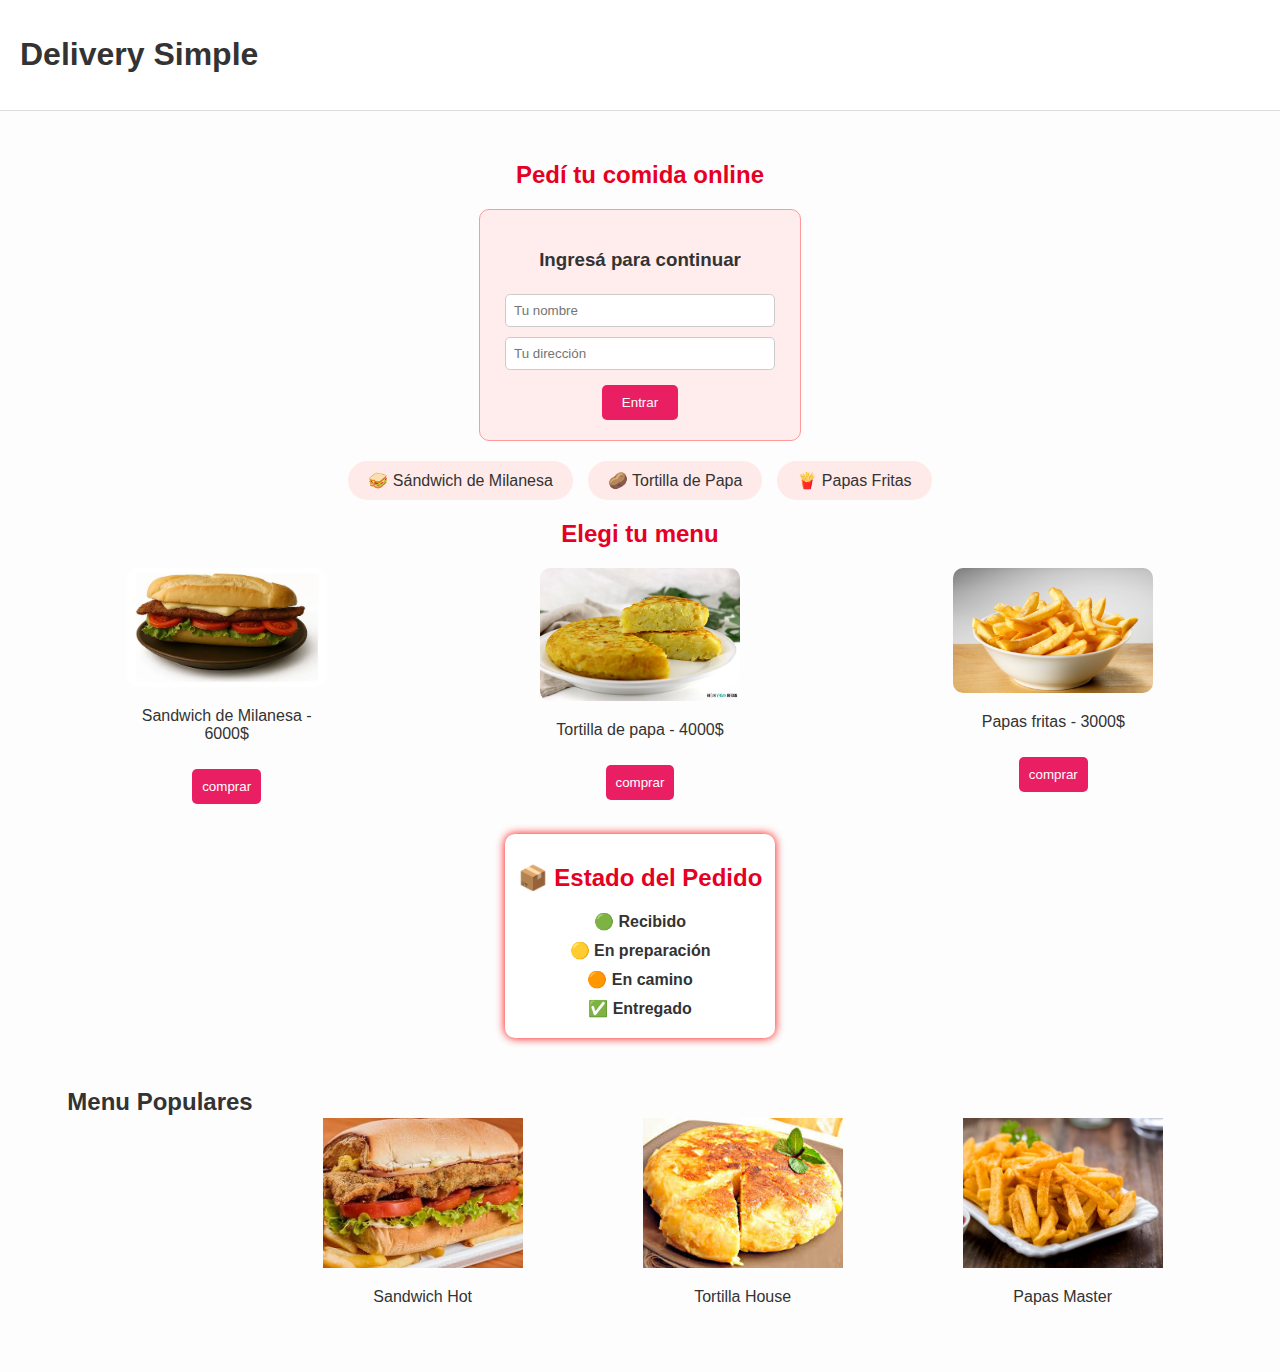
<file: index.html>
<!DOCTYPE html>
<html lang="es">

<head>
    <meta charset="UTF-8" />
    <meta name="viewport" content="width=device-width, initial-scale=1.0" />
    <title>Delivery Simple</title>
    <link rel="stylesheet" href="style.css" />
</head>

<body>
    <header>
        <h1>Delivery Simple</h1>
    </header>

    <section class="search-section">
        <h2>Pedí tu comida online</h2>
        <div id="login-box">
            <h3>Ingresá para continuar</h3>
            <input type="text" id="nombreLogin" placeholder="Tu nombre">
            <input type="text" id="direccionLogin" placeholder="Tu dirección">
            <button onclick="ingresar()">Entrar</button>
        </div>
        <div class="categories">
            <div class="cat">🥪 Sándwich de Milanesa</div>
            <div class="cat">🥔 Tortilla de Papa</div>
            <div class="cat">🍟 Papas Fritas</div>
        </div>
        <h2>Elegi tu menu</h2>
        <div class="menu-opciones">
            <div class="opcion">
                <img src="milanesa.webp" alt="sandwich de milanesa">
                <p>Sandwich de Milanesa - 6000$</p>
                <button onclick="agregarCompra('Sandwich de Milanesa', 6000 )">comprar</button>
            </div>
            <div class="opcion">
                <img src="tortilla.webp" alt="Tortilla de papa">
                <p>Tortilla de papa - 4000$</p>
                <button onclick="agregarCompra('Tortilla de papa', 4000)">comprar</button>
            </div>
            <div class="opcion">
                <img src="papas.jpg" alt="Papas fritas">
                <p>Papas fritas - 3000$</p>
                <button onclick="agregarCompra('Papas fritas', 3000)">comprar</button>
            </div>
        </div>
        <!-- Lista de compra debajo del menú -->
        <div id="lista-compras" style="margin-top: 30px;"></div>

        <!-- Cuadro donde mostramos los datos después de ingresar -->
        <div id="datos-usuario" style="display: none;">
            <p>👤 <strong id="mostrar-nombre"></strong></p>
            <p>📍 <strong id="mostrar-direccion"></strong></p>
        </div>
        <div class="seguimiento">
            <h2>📦 Estado del Pedido</h2>
            <div id="estado1" class="estado">🟢 Recibido</div>
            <div id="estado2" class="estado">🟡 En preparación</div>
            <div id="estado3" class="estado">🟠 En camino</div>
            <div id="estado4" class="estado">✅ Entregado</div>
        </div>

    </section>

    <section class="menu">
        <h2>Menu Populares</h2>
        <div class="grid">
            <div class="card">
                <img class="imagen1" src="milanes.jpeg" alt="Sandwich Hot">
                <p>Sandwich Hot</p>
            </div>
            <div class="card">
                <img class="imagen2" src="tortilla.jpg" alt="Tortilla House">
                <p>Tortilla House</p>
            </div>
            <div class="card">
                <img class="imagen3" src="Papas-fritas.webp" alt="Papas Master">
                <p>Papas Master</p>
            </div>
        </div>
    </section>
    <script>
        function ingresar() {
            const nombre = document.getElementById("nombreLogin").value.trim();
            const direccion = document.getElementById("direccionLogin").value.trim();

            if (nombre === "" || direccion === "") {
                alert("Por favor completá tu nombre y dirección.");
                return;
            }

            // Guardar en el DOM
            document.getElementById("mostrar-nombre").textContent = nombre;
            document.getElementById("mostrar-direccion").textContent = direccion;

            // Ocultar login y mostrar datos
            document.getElementById("login-box").style.display = "none";
            document.getElementById("datos-usuario").style.display = "block";

            // Si querés, también podés guardar esto en variables globales para usar más tarde
            window.nombreCliente = nombre;
            window.direccionCliente = direccion;
        }

        let compras = [];
        let total = 0;

        function agregarCompra(nombre, precio) {
            compras.push({ nombre, precio });
            total += precio;

            let listaHTML = "<h3>🧾 Lista de compras:</h3><ul>";
            compras.forEach(function (item) {
                listaHTML += `<li>${item.nombre} - $${item.precio}</li>`;
            });
            listaHTML += `</ul><p><strong>Total de compra:</strong> $${total}</p>`;
            listaHTML += `<button onclick="confirmarCompra()" style="background-color:#4CAF50; color:white; padding:10px 20px; border:none; border-radius:5px; cursor:pointer;">Comprar</button>`;

            document.getElementById("lista-compras").innerHTML = listaHTML;
        }

        function confirmarCompra() {
            let nombre = window.nombreCliente || "Sin nombre";
            let direccion = window.direccionCliente || "Sin dirección";

            let mensaje = `🧾 Pedido desde la página web:\n`;
            compras.forEach(function (item) {
                mensaje += `• ${item.nombre} - $${item.precio}\n`;
            });
            mensaje += `\n💵 Total: $${total}`;
            mensaje += `\n\n👤 Nombre: ${nombre}\n📍 Dirección: ${direccion}`;

            // CODIFICAR correctamente el texto para WhatsApp
            let textoCodificado = encodeURIComponent(mensaje);

            // Teléfono (reemplazá por el real)
            let telefono = "5491156559206";

            // Enviar a WhatsApp
            window.open(`https://wa.me/${telefono}?text=${textoCodificado}`, "_blank");
        }

        function mostrarEstado(numero) {
            for (let i = 1; i <= 4; i++) {
                const estado = document.getElementById("estado" + i);
                estado.classList.remove("activo", "proximo");
                if (i < numero) estado.classList.add("proximo");
                else if (i === numero) estado.classList.add("activo");
            }
        }

        function revisarEstado() {
            const estadoGuardado = localStorage.getItem('estadoPedido');
            if (estadoGuardado) {
                mostrarEstado(parseInt(estadoGuardado));
            }
        }

        // Mostrar el estado actual al cargar la página
        revisarEstado();

        // Revisar cada 5 segundos si cambió el estado
        setInterval(revisarEstado, 5000);
    </script>

</body>

</html>
</file>
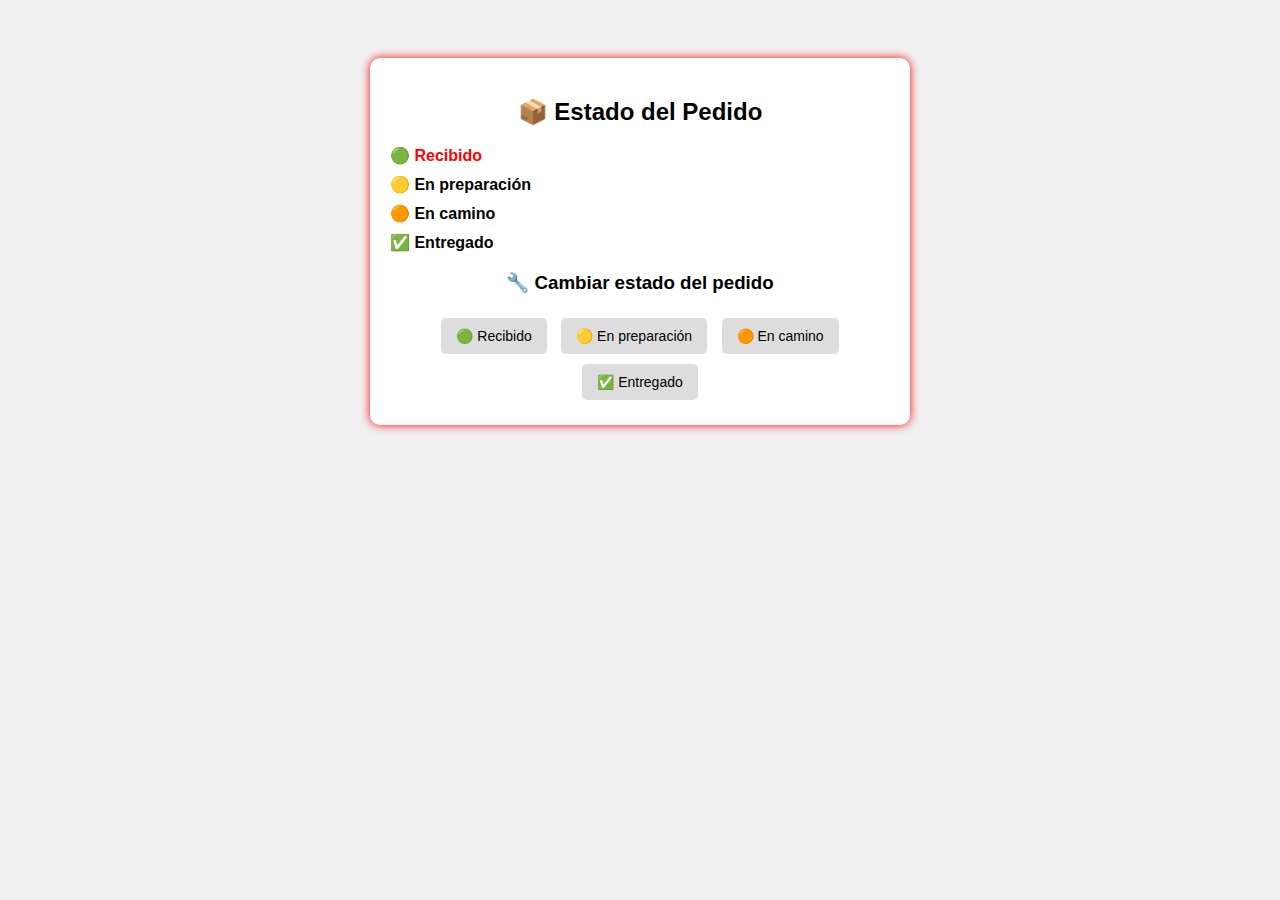
<file: admin.html>
<!DOCTYPE html>
<html lang="es">

<head>
    <meta charset="UTF-8">
    <meta name="viewport" content="width=device-width, initial-scale=1.0">
    <title>Seguimiento de Pedido</title>
    <style>
        body {
            font-family: Arial, sans-serif;
            padding: 20px;
            background-color: #f0f0f0;
        }

        .seguimiento {
            max-width: 500px;
            margin: auto;
            background-color: #fff;
            padding: 20px;
            border-radius: 10px;
            box-shadow: 0 0 10px red;
            margin-top: 30px;
        }

        h2 {
            text-align: center;
        }

        .estado {
            margin: 10px 0;
            font-weight: bold;
        }

        .activo {
            color: red;
        }

        .proximo {
            color: black;
        }

        .admin-panel {
            margin-top: 20px;
            text-align: center;
        }

        .admin-panel button {
            margin: 5px;
            padding: 10px 15px;
            font-size: 14px;
            cursor: pointer;
            border: none;
            border-radius: 5px;
            background-color: #ddd;
        }
    </style>
</head>

<body>

    <div class="seguimiento">
        <h2>📦 Estado del Pedido</h2>
        <div id="estado1" class="estado">🟢 Recibido</div>
        <div id="estado2" class="estado">🟡 En preparación</div>
        <div id="estado3" class="estado">🟠 En camino</div>
        <div id="estado4" class="estado">✅ Entregado</div>

        <div class="admin-panel">
            <h3>🔧 Cambiar estado del pedido</h3>
            <button onclick="actualizarEstado(1)">🟢 Recibido</button>
            <button onclick="actualizarEstado(2)">🟡 En preparación</button>
            <button onclick="actualizarEstado(3)">🟠 En camino</button>
            <button onclick="actualizarEstado(4)">✅ Entregado</button>
        </div>
    </div>

    <script>
        function actualizarEstado(numero) {
            localStorage.setItem('estadoPedido', numero);
            mostrarEstado(numero);
        }

        function mostrarEstado(numero) {
            for (let i = 1; i <= 4; i++) {
                const estado = document.getElementById("estado" + i);
                estado.classList.remove("activo", "proximo");
                if (i < numero) estado.classList.add("proximo");
                else if (i === numero) estado.classList.add("activo");
            }
        }

        const estadoGuardado = localStorage.getItem('estadoPedido');
        if (estadoGuardado) {
            mostrarEstado(parseInt(estadoGuardado));
        } else {
            mostrarEstado(1);
        }
    </script>

</body>

</html>
</file>
<file: style.css>
body {
    font-family: sans-serif;
    margin: 0;
    background: #fdfdfd;
    color: #333;
}

header {
    background: white;
    display: flex;
    justify-content: space-between;
    align-items: center;
    padding: 15px 20px;
    border-bottom: 1px solid #ddd;
}

.search-section {
    text-align: center;
    padding: 30px 20px;
}

.search-section h2 {
    margin-bottom: 20px;
    font-size: 24px;
    color: #e60023;
}

#login-box {
    background-color: #ffecec;
    border: 1px solid #ff9999;
    padding: 20px;
    width: 280px;
    border-radius: 10px;
    margin: 20px auto;
    text-align: center;
}

#login-box input {
    width: 90%;
    padding: 8px;
    margin: 5px 0;
    border: 1px solid #ccc;
    border-radius: 5px;
}

#login-box button {
    background-color: #e91e63;
    color: white;
    border: none;
    padding: 10px 20px;
    margin-top: 10px;
    border-radius: 5px;
    cursor: pointer;
}

#login-box button:hover {
    background-color: #c2185b;
}

.categories {
    display: flex;
    justify-content: center;
    gap: 15px;
    flex-wrap: wrap;
}

.cat {
    background: #ffeaea;
    padding: 10px 20px;
    border-radius: 20px;
    font-size: 16px;
    cursor: pointer;
}

.menu-opciones {
    display: flex;
    justify-content: space-around;
    margin-top: 20px;
}

.opcion {
    text-align: center;
    width: 200px;
}

.opcion img {
    width: 100%;
    height: auto;
    border-radius: 10px;
}

.opcion button {
    margin-top: 10px;
    background-color: #e91e63;
    color: white;
    border: none;
    padding: 10px;
    border-radius: 5px;
    cursor: pointer;
}

.opcion button:hover {
    background-color: #c2185b;
}

.lista-compras {
    background: #f9f9f9;
    padding: 20px;
    border-radius: 10px;
    width: 350px;
}

#datos-usuario {
    background-color: #e0ffe0;
    border: 1px solid #00c853;
    padding: 10px;
    border-radius: 8px;
    width: fit-content;
    margin: 20px auto;
    text-align: center;
    font-size: 15px;
}

.seguimiento {
    max-width: 250px;
    margin: auto;
    background-color: #fff;
    padding: 10px;
    border-radius: 10px;
    box-shadow: 0 0 10px red;
    margin-top: 30px;
}

.estado {
    margin: 10px 0;
    font-weight: bold;
}

.activo {
    color: green;
}

.proximo {
    color: black;
}

.menu {
    display: flex;
    gap: 20px;
    /* espacio entre imagenes */
    flex-wrap: wrap;
    /* para que bajen en pantalla chica */
    justify-content: center;
}

.grid {
    display: flex;
    gap: 20px;
    /* Espacio entre las tarjetas */
    flex-wrap: wrap;
    /* Por si no entran en una sola linea */
    justify-content: center;
    /* Centrado opcional */
}

.card {
    width: 200px;
    margin: 50px;
    text-align: center;
}

.imagen1 {
    width: 200px;
    height: 150px;
    object-fit: cover;
}

.imagen2 {
    width: 200px;
    height: 150px;
    object-fit: cover;
}

.imagen3 {
    width: 200px;
    height: 150px;
    object-fit: cover;
}
</file>
